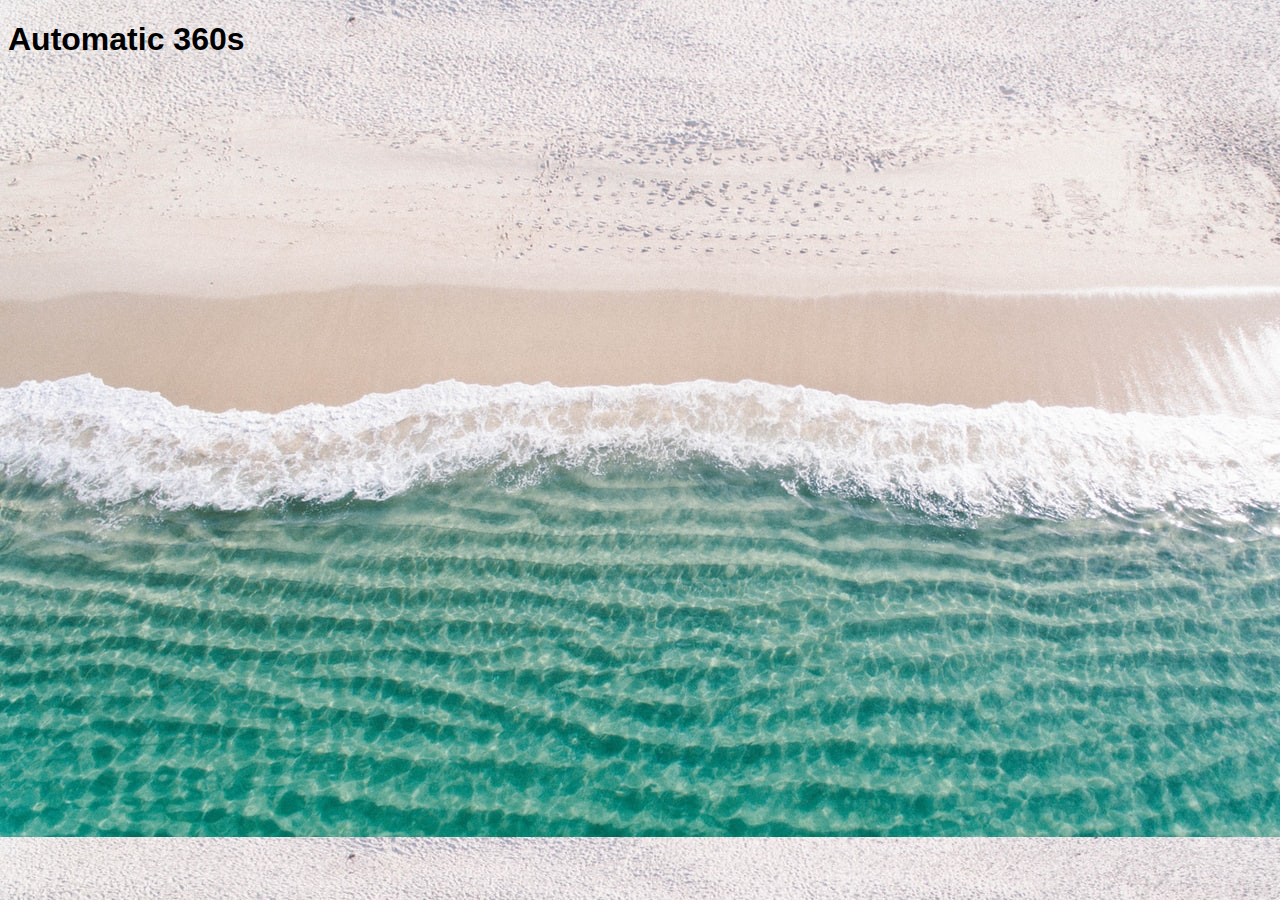
<file: index.html>
<!DOCTYPE html>
<html lang="en">

<head>
    <meta charset="UTF-8">
    <meta name="viewport" content="width=device-width, initial-scale=1.0">
    <meta http-equiv="X-UA-Compatible" content="ie=edge">
    <title>Automatic 360s</title>
    <link rel="stylesheet" href="style.css" />
</head>

<body>
    <div>
        <h1 id="start_box">Automatic 360s</h1>
    </div>











    </div>
</body>

</html>
</file>
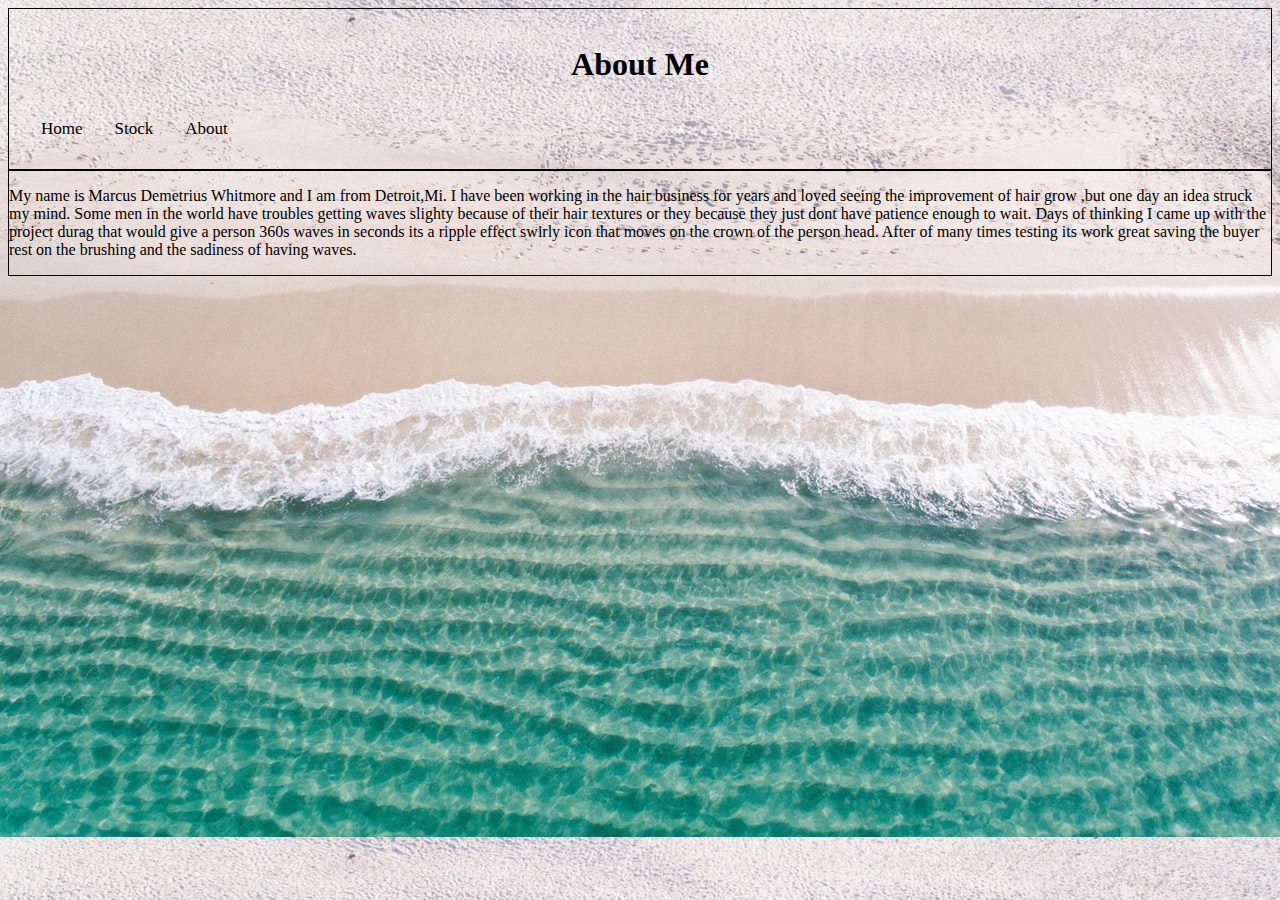
<file: about.html>
<!DOCTYPE html>
<html lang="en">

<head>
    <meta charset="UTF-8">
    <meta name="viewport" content="width=device-width, initial-scale=1.0">
    <meta http-equiv="X-UA-Compatible" content="ie=edge">
    <link rel="stylesheet" href="about.css">
    <title>Automatic 360s</title>

</head>

<body>
    <div id="parent">
        <div id="about">
            <h1> About Me</h1>
            <nav class="topnav">
                <a href="index.html">Home</a>
                <a href="stock.html">Stock</a>
                <a href="about.html">About</a>
            </nav>
        </div>
        <div id="paragraph">
            <p> My name is Marcus Demetrius Whitmore and I am from Detroit,Mi. I have been working in the hair business
                for years and loved seeing the improvement of hair grow ,but one day an idea struck my mind. Some men in
                the world have troubles getting waves slighty because of their hair textures or they because they just
                dont have patience enough to wait. Days of thinking I came up with the project durag that would give a
                person 360s waves in seconds its a ripple effect swirly icon that moves on the crown of the person head.
                After of many times testing its work great saving the buyer rest on the brushing and the sadiness of
                having waves.
            </p>
        </div>







    </div>

</body>

</html>
</file>
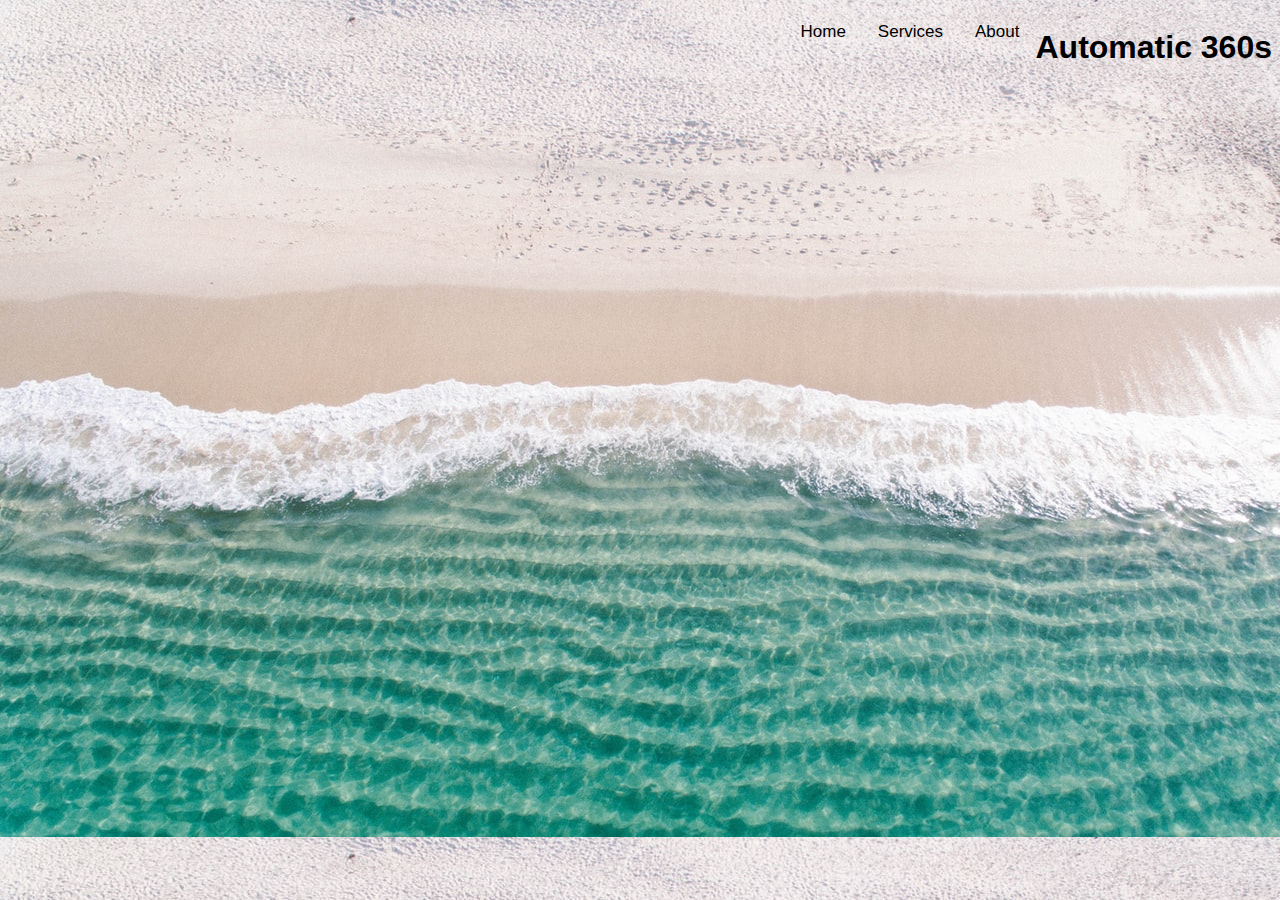
<file: second_html.html>
<!DOCTYPE html>
<html lang="en">

<head>
    <meta charset="UTF-8">
    <meta name="viewport" content="width=device-width, initial-scale=1.0">
    <meta http-equiv="X-UA-Compatible" content="ie=edge">
    <title>Automatic 360s</title>
    <link rel="stylesheet" href="style.css" />
</head>

<body>
    <div id="container">
        <h1>Automatic 360s</h1>
        <nav class="topnav">
            <a class="active" href="#home">Home</a>
            <a href="#contact">Services</a>
            <a href="#about">About</a>
        </nav>
    </div>


    </div>
</body>

</html>
</file>
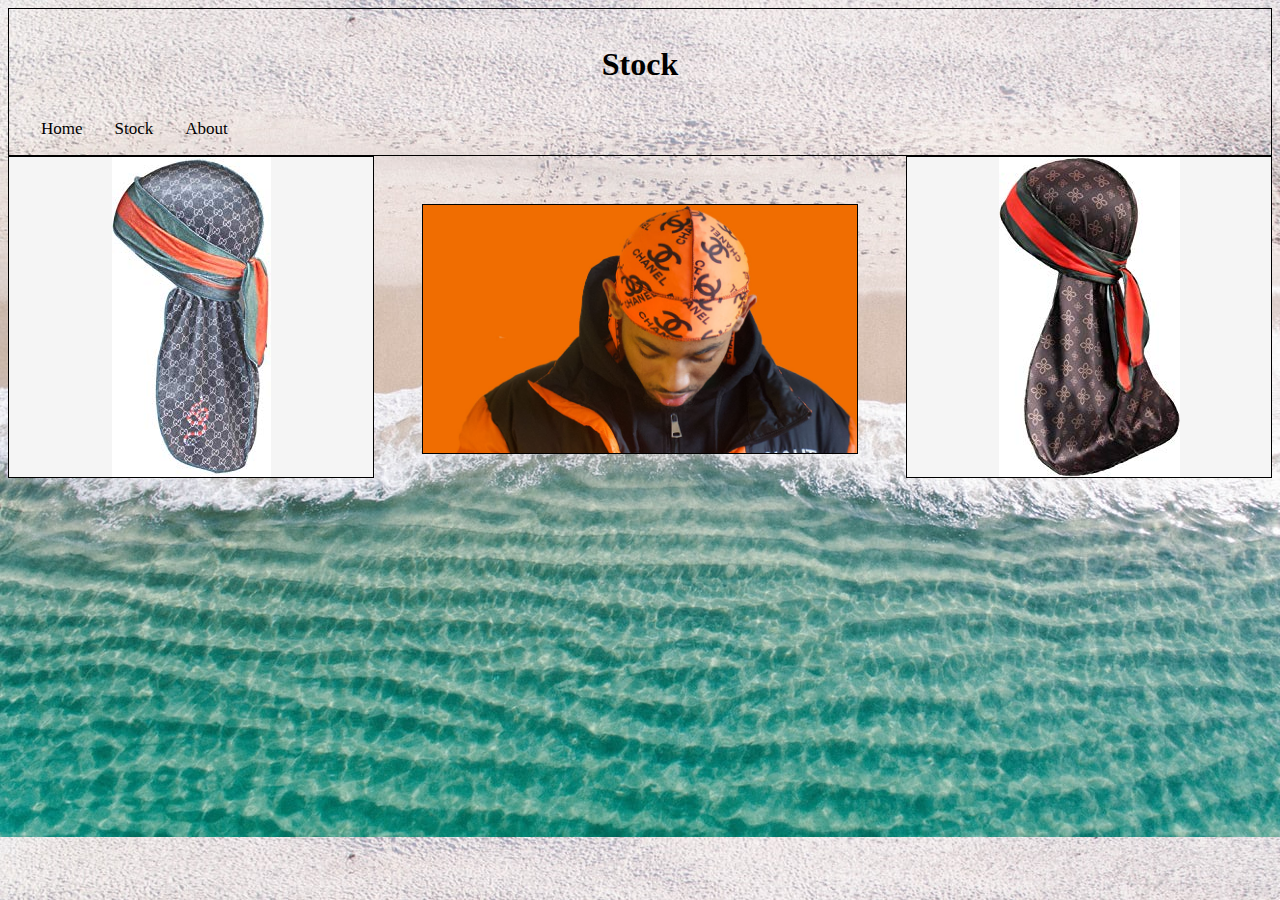
<file: stock.html>
<!DOCTYPE html>
<html lang="en">

<head>
    <meta charset="UTF-8">
    <meta name="viewport" content="width=device-width, initial-scale=1.0">
    <meta http-equiv="X-UA-Compatible" content="ie=edge">
    <link rel="stylesheet" href="stock.css">
    <title>Automatic 360s</title>
</head>

<body>
    <div>
        <div id="about">
            <h1> Stock</h1>
            <nav class="topnav">
                <a href="index.html">Home</a>
                <a href="stock.html">Stock</a>
                <a href="about.html">About</a>
            </nav>
        </div>
        <div id="container">
            <div id="box-1">


            </div>
            <div id="box-2">

            </div>
            <div id="box-3">

            </div>
        </div>
    </div>


</body>

</html>
</file>
<file: style.css>
body{
background-image: url("uni_waves.jpg");
}
*{
  font-family: 'Segoe UI', Tahoma, Geneva, Verdana, sans-serif;
}
#container{
  display: flex;
  flex-direction: row-reverse;
  height: 500px;
  width: 500;
  right: 0
}

#about{
  border: solid black 1px;
  text-align: center;
  padding: 1rem;
  box-shadow: 1px;
  height: 114px;
}
#box-1{
  border: 1px solid black;
  width: 30%;
  height: 32%;
  background-image: url("wave-ocean-animated-gif-14.gif");
  background-repeat: no-repeat;
  background-size: 147%;
  padding: 5rem;
  
  }
#box-2{
  border: solid 1px black;
  width: 30%;
  height: 49%;
  
  background-image: url("man_waves.jpg");
  background-repeat: no-repeat;
  background-size: 104%;
  padding: 5rem;
  margin: 3rem;
}
#box-3{
  border: solid 1px black;
  width: 30%;
  height: 35%;
  background-image: url("black_male_wearing\ durag.jpeg");
  background-repeat: no-repeat;
  background-size: 130%;
  padding: 5rem;
}
  

#man_waves{
  width: 400px;
  height: 150px;
}


.topnav {
  
  overflow: hidden;
}

/* Style the links inside the navigation bar */
.topnav a {
  float: left;
  color: black;
  display: flex;
  text-align: center;
  padding: 14px 16px;
  text-decoration: none;
  font-size: 17px;
  justify-content: center;
  
  
}

/* Change the color of links on hover */
.topnav a:hover {
  background-color: cyan;
  color: black;
}

/* Add a color to the active/current link */
.topnav a.active {
  
  color: black;
}
</file>
<file: about.css>
body{
    background-image: url("uni_waves.jpg");
  }
#about{
  border: solid black 1px;
  text-align: center;
  padding: 1rem;
  box-shadow: 1px;
}
#paragraph{
  border: solid 1px black;
}
.topnav {
  
  overflow: hidden;
}

/* Style the links inside the navigation bar */
.topnav a {
  float: left;
  color: black;
  display: flex;
  text-align: center;
  padding: 14px 16px;
  text-decoration: none;
  font-size: 17px;
  justify-content: center;
  
  
}

/* Change the color of links on hover */
.topnav a:hover {
  background-color: cyan;
  color: black;
}

/* Add a color to the active/current link */
.topnav a.active {
  
  color: black;
}
#paragraph{
  border: solid 1px black;
}
</file>
<file: stock.css>
body{
    background-image: url("uni_waves.jpg")
  }
  #container{
    display: flex;
    flex-direction: row-reverse;
    height: 500px;
    width: 500;
    right: 0
   
  }
  
  #about{
    border: solid black 1px;
    text-align: center;
    padding: 1rem;
    box-shadow: 1px;
    height: 114px;
    
  }
  #box-1{
    border: 1px solid black;
    width: 20%;
    height: 32%;
    background-image: url("gucci_durag.jpg");
    background-repeat: no-repeat;
    background-position: center;
    padding: 5rem;
    background-color:whitesmoke;
    
    }
  #box-2{
    border: solid 1px black;
    width: 30%;
    height: 24%;
    
    background-image: url("Designer-Durag.jpg");
    background-repeat: no-repeat;
    background-size: 178%;
    margin: 3rem;
    padding: 4rem;
  }
  #box-3{
    border: solid 1px black;
    width: 20%;
    height: 32%;
    
    background-image: url("grey_durag.jpg");
    background-repeat: no-repeat;
    background-size: 100;
    background-position: center;
    padding: 5rem;
    background-color: whitesmoke
  }
    
  
  #man_waves{
    width: 400px;
    height: 150px;
  }
  
  
  .topnav {
    
    overflow: hidden;
  }
  
  /* Style the links inside the navigation bar */
  .topnav a {
    float: left;
    color: black;
    display: flex;
    text-align: center;
    padding: 14px 16px;
    text-decoration: none;
    font-size: 17px;
    justify-content: center;
    
    
  }
  
  /* Change the color of links on hover */
  .topnav a:hover {
    background-color: cyan;
    color: black;
  }
  
  /* Add a color to the active/current link */
  .topnav a.active {
    
    color: black;
  }
</file>
